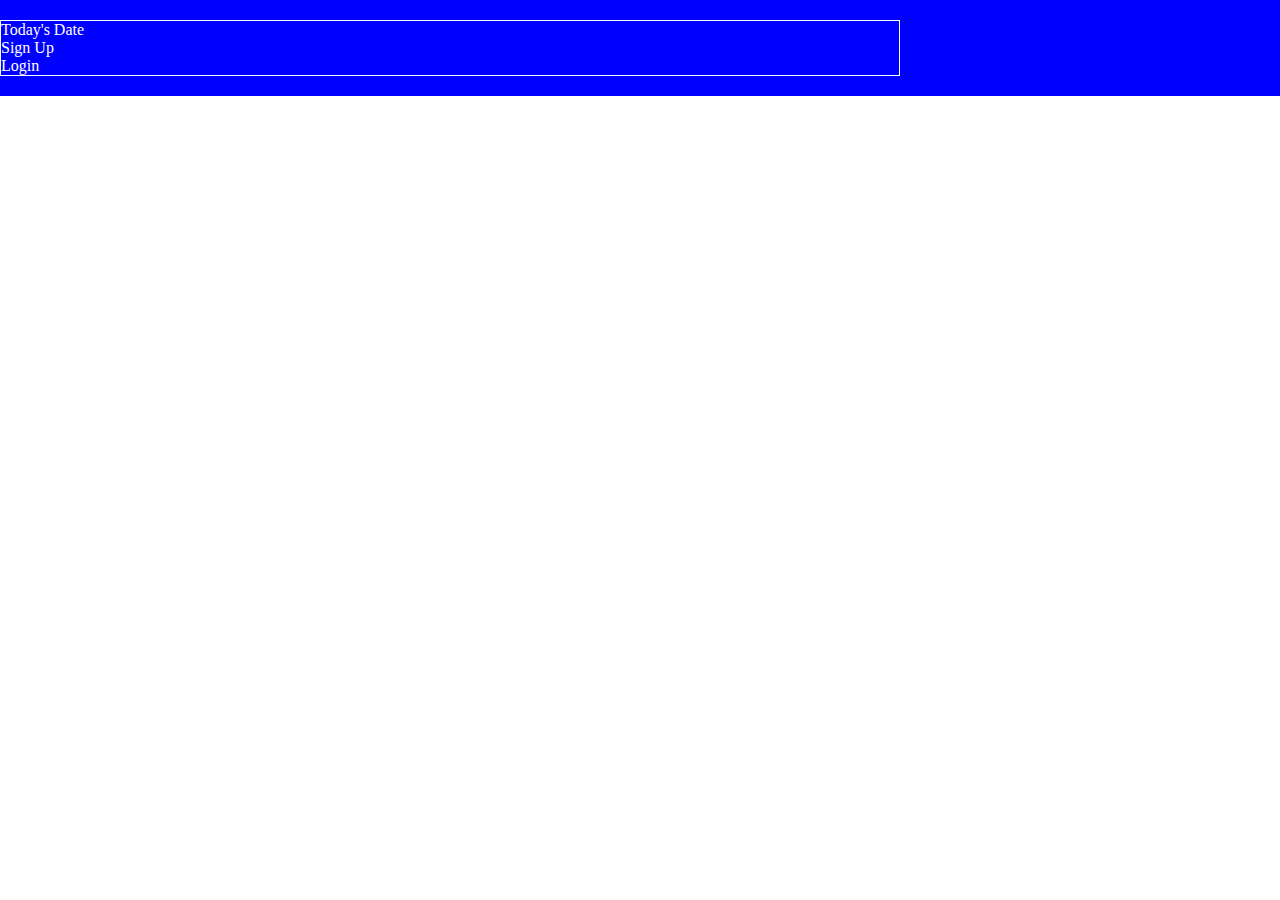
<file: FEFL05/index.html>
<!DOCTYPE html>
<html>

<head>
    <title>Flexbox Example</title>
    <link rel="stylesheet" href="style.css">
</head>

<body>
    <div class="menu-container">
        <div class="menu">
            <div class="date">Today's Date</div>
            <div class="signup">Sign Up</div>
            <div class="login">Login</div>
        </div>
    </div>
</body>

</html>
</file>
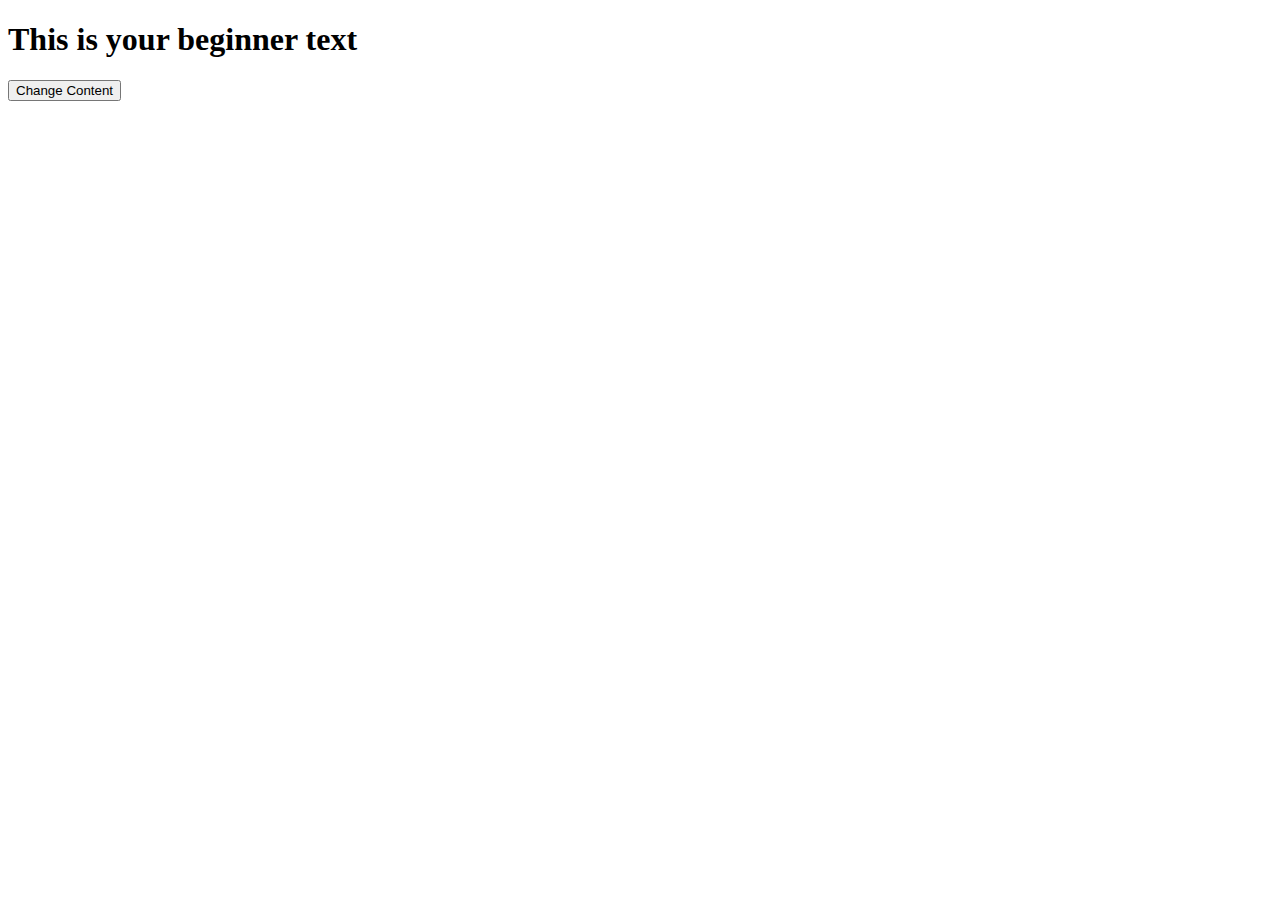
<file: httpRequestExample/index.html>
<!DOCTYPE html>
<html>

<head>
    <title>HTTP Request Example</title>
</head>

    <body>

        <div id="example">
            <h1>This is your beginner text</h1>
            <button type="button" onclick="loadDoc()">Change Content</button>
        </div>

        <script src="script.js" type="text/javascript"></script>

</body>

</html>
</file>
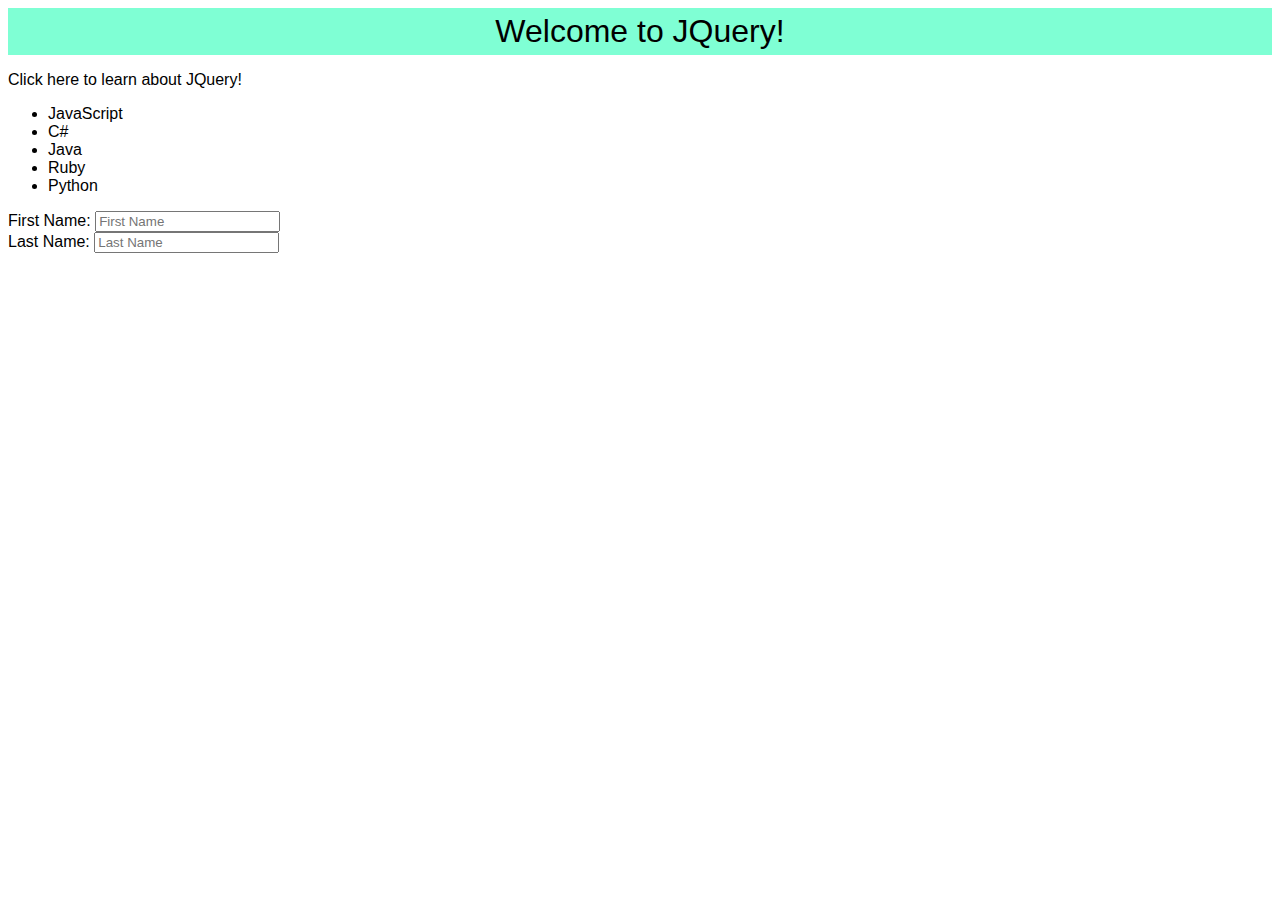
<file: L08HandsOn/index.html>
<!DOCTYPE html>
<html>
    <head>
        <title>JQuery Hands-On</title>
        <script src="scripts/jquery-3.6.3.min.js"></script>      
         <link rel="stylesheet" href="style.css">
    </head>
    <body>
        <header>Welcome to JQuery!</header>

        <p>Click here to learn about JQuery!</h2>

       <!-- <p class="p1">jQuery is a fast, JavaScript library that makes many tasks easier and simpler to accomplish. A JavaScript library contains pre-written JavaScript which makes developing applications a bit easier for the developer. This means jQuery is not a language, but an extension of JavaScript. It takes many lines of JavaScript code, which we would have had to write ourselves before jQuery, and compresses it."</p> -->

        <ul>
            <li>JavaScript</li>
            <li>C#</li>
            <li>Java</li>
            <li>Ruby</li>
            <li>Python</li>
        </ul>

        <div>
            <form>
                <div class="input-group">
                    <div class="input-group-prepend">
                        <label for="text" id="firstName">First Name:</label>
                        <input type="text" class="form-control input" id="firstName" placeholder="First Name"><br>
                        <label for="text" id="lastName">Last Name:</label>
                        <input type="text" class="form-control input" id="lastName"  placeholder="Last Name"><br>
                     </div>   
                </div>
            </form>
        </div>
        <script src="script.js"></script>


    </body>
</html>
</file>
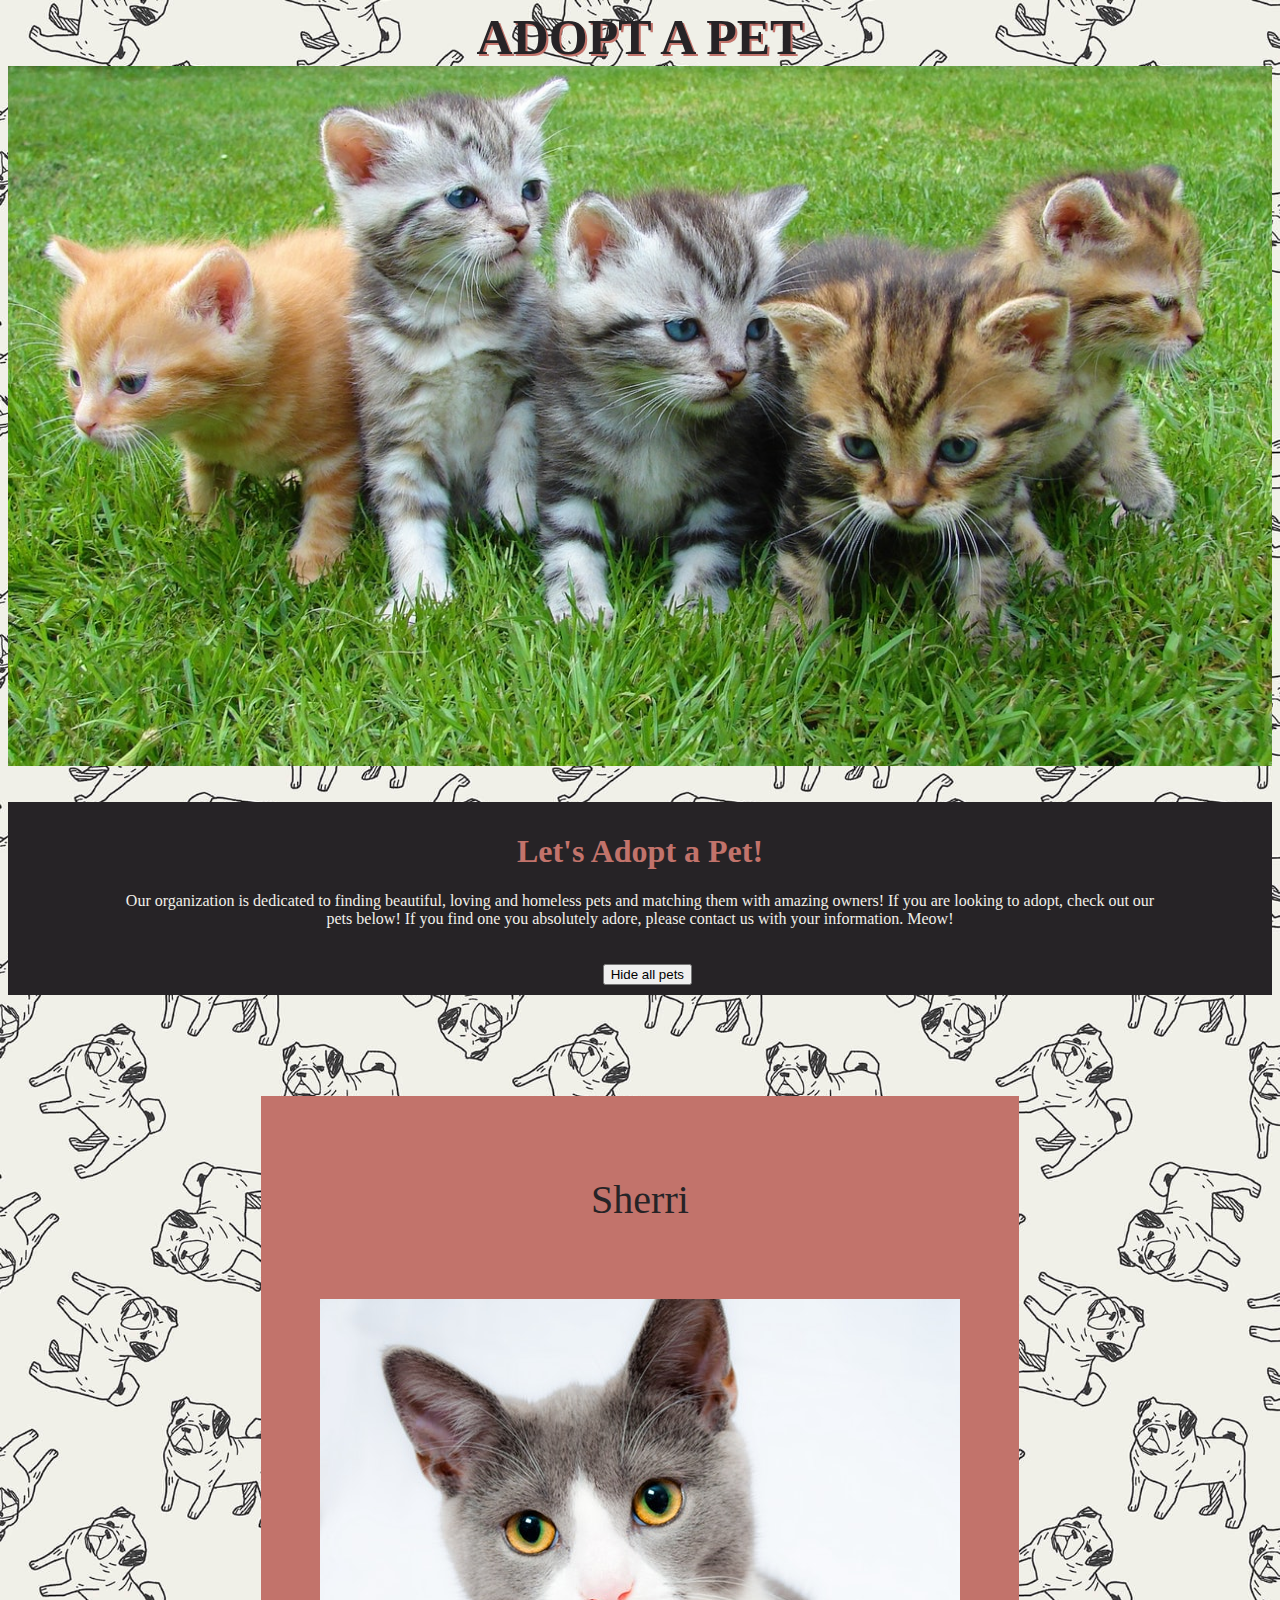
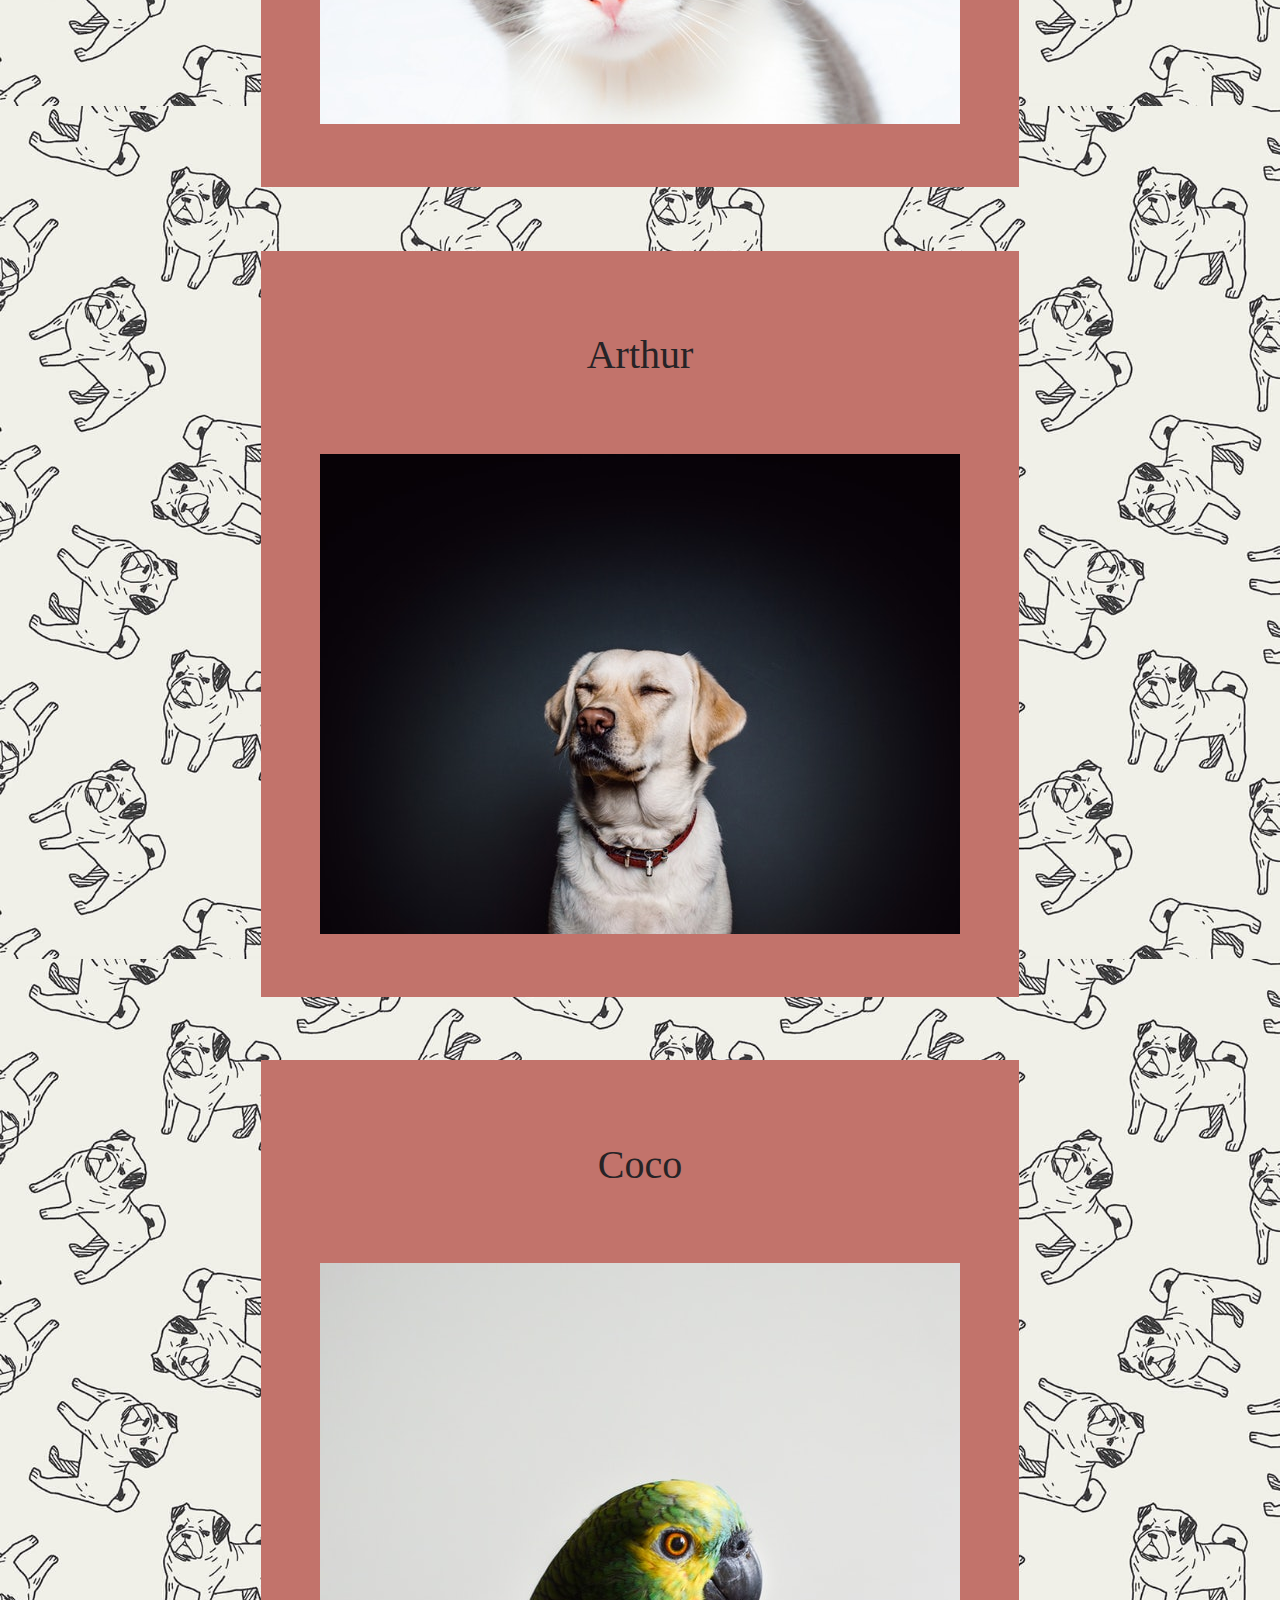
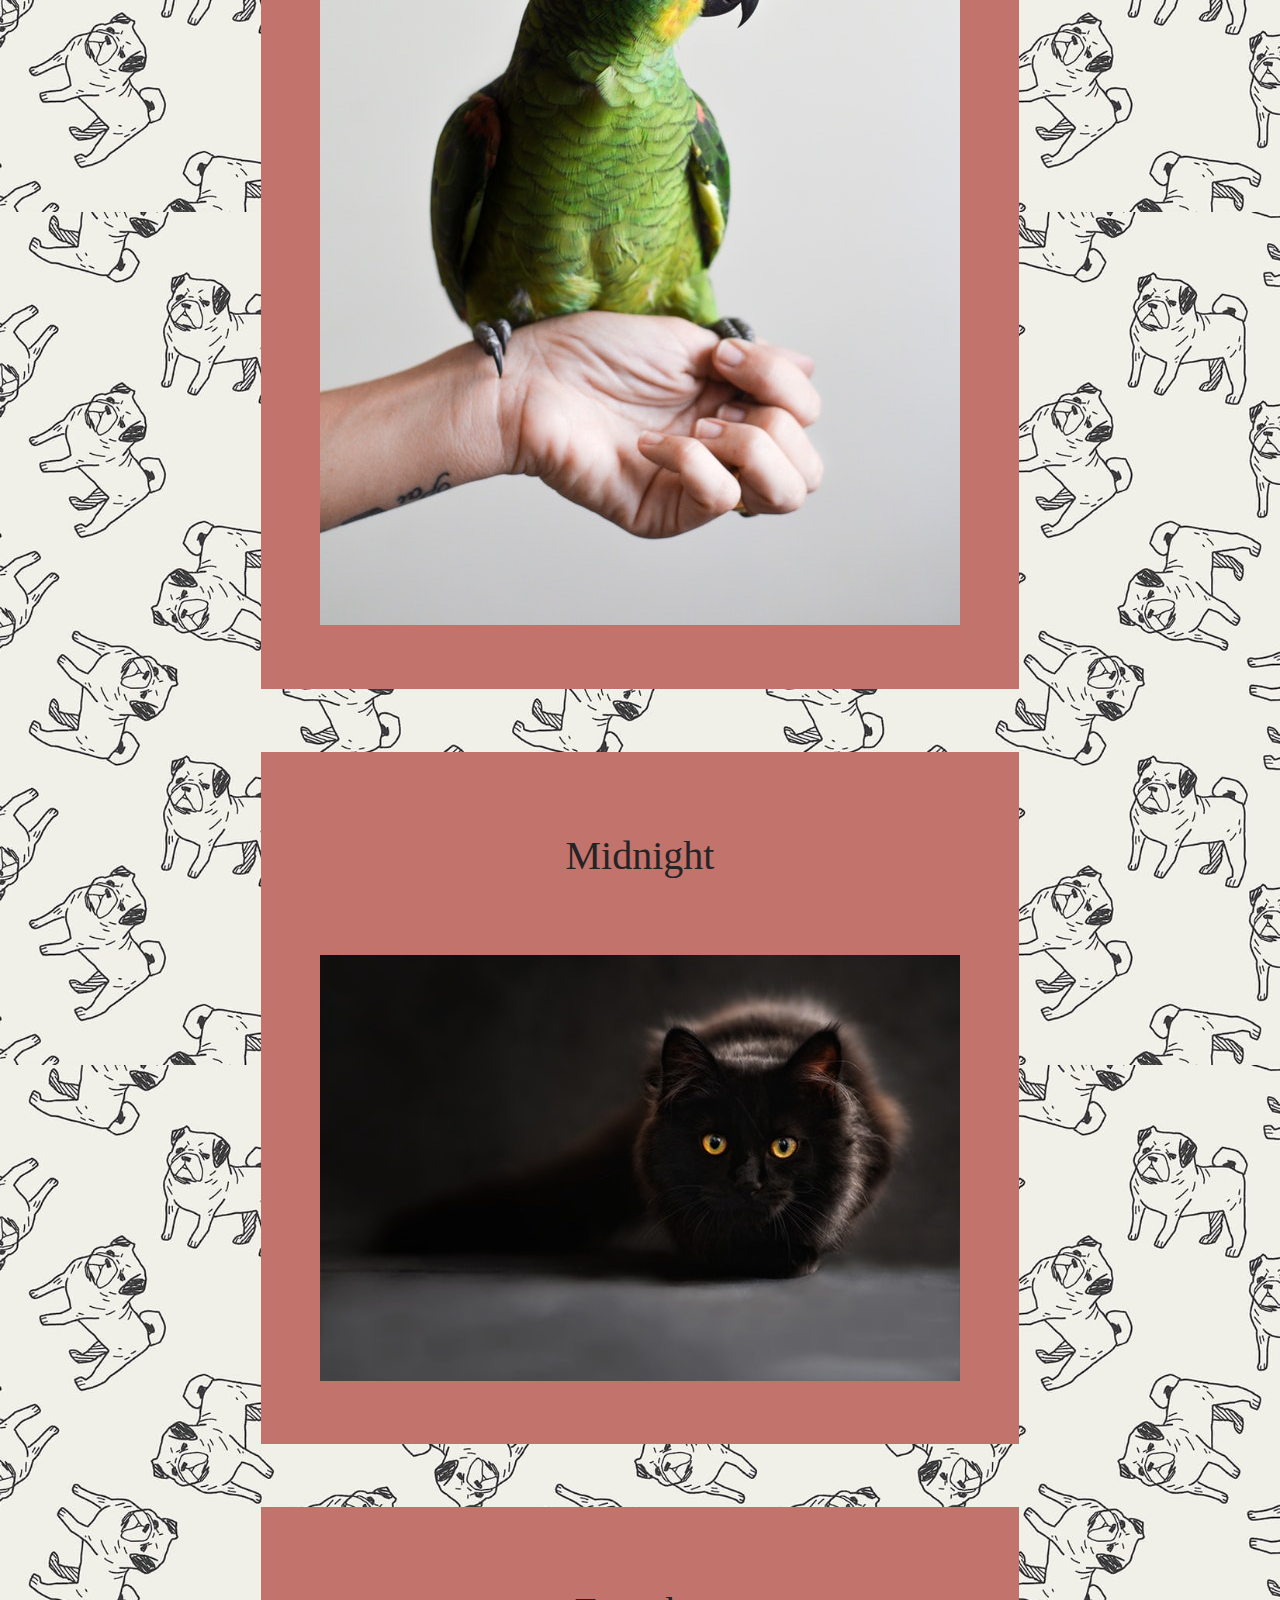
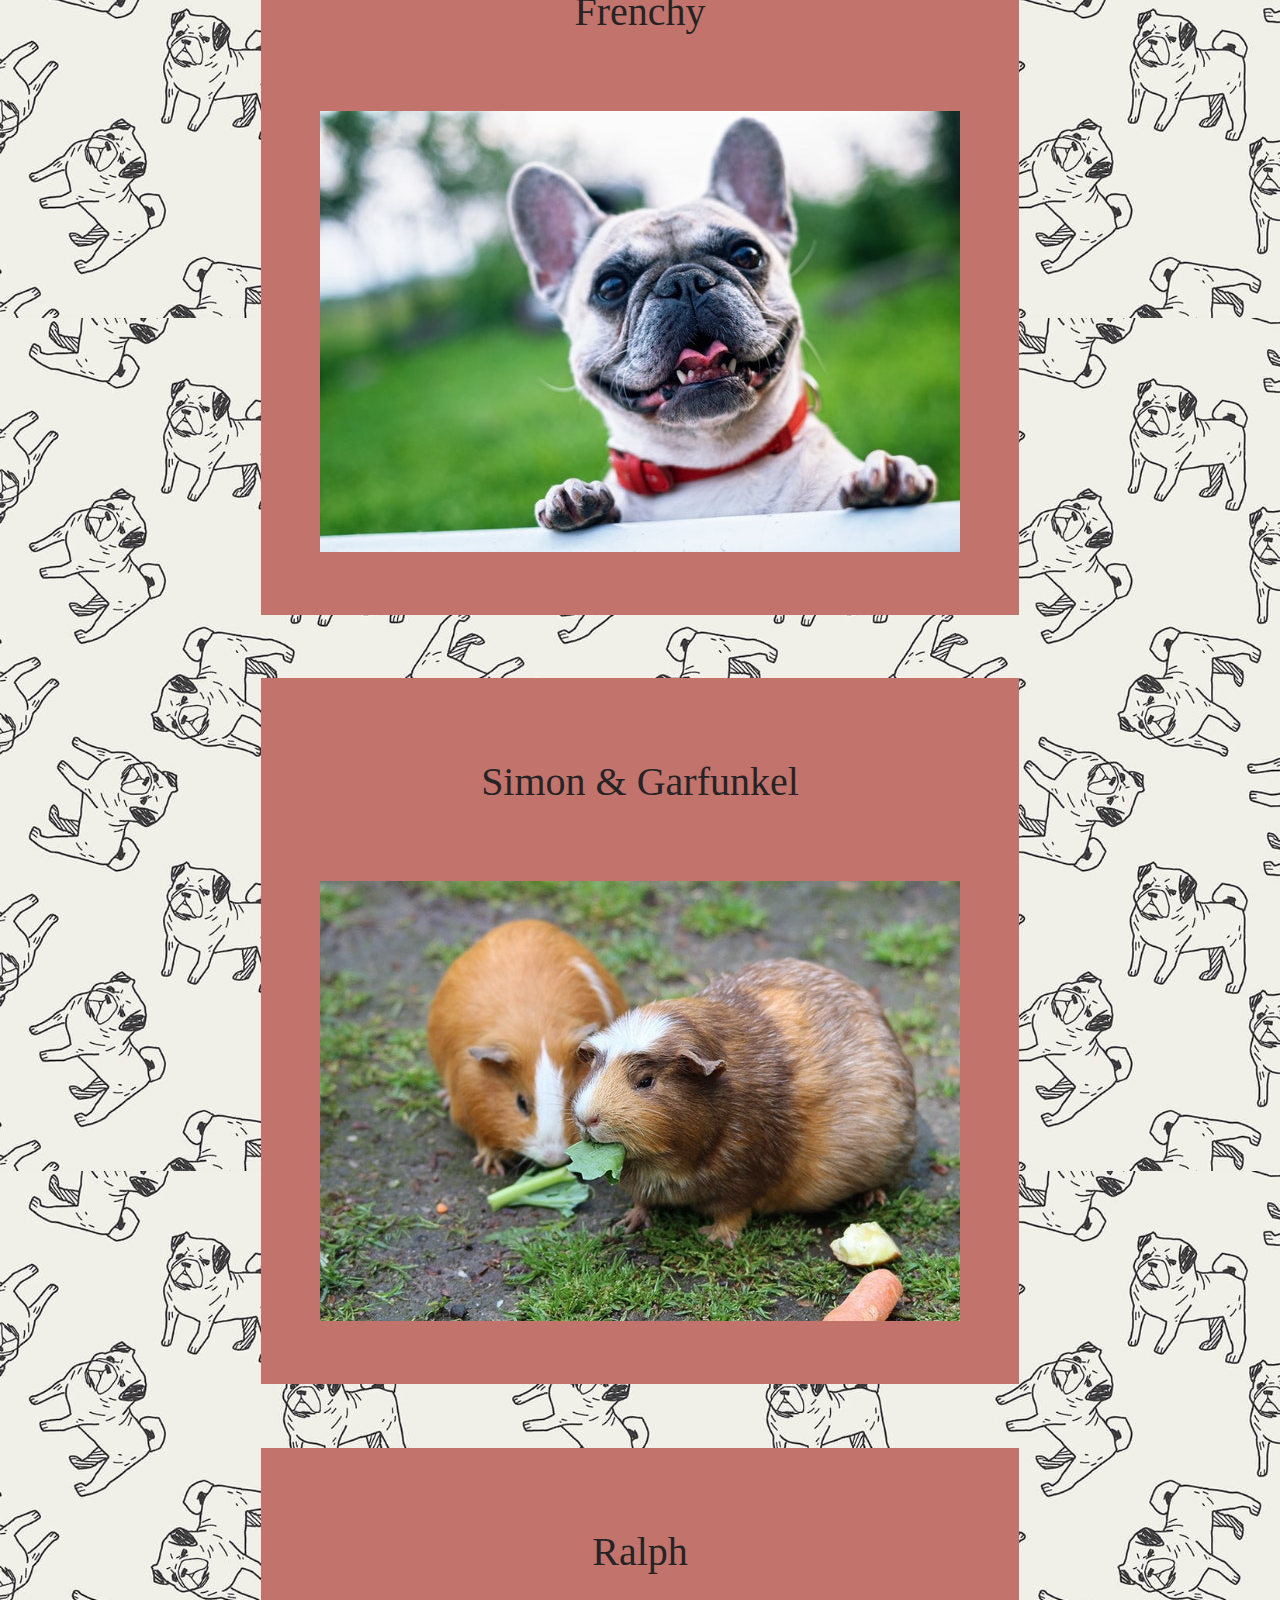
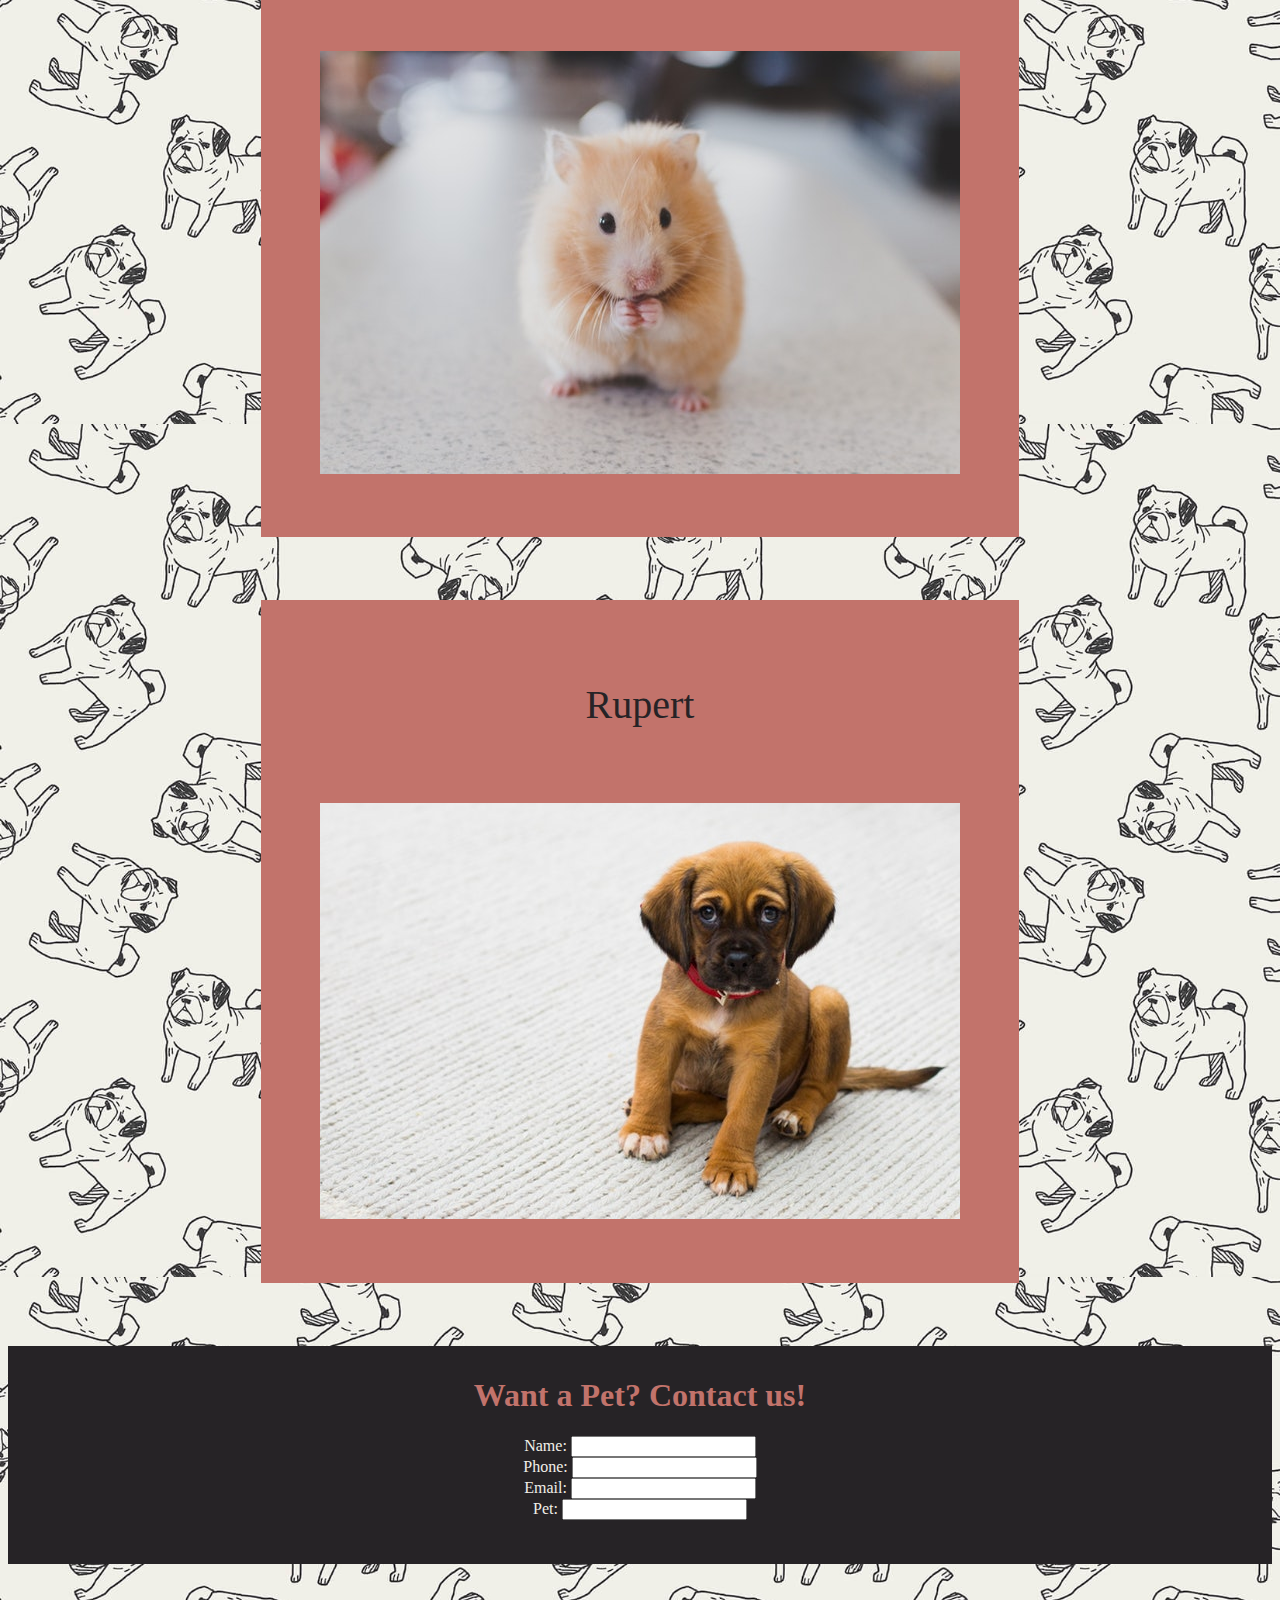
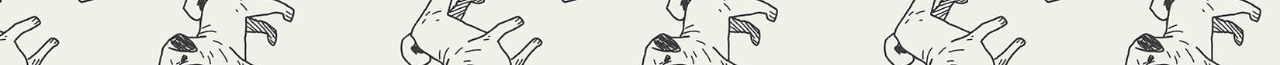
<file: Jquery-starter/jquery.html>
<!DOCTYPE html>
<html>
    <head>
        <meta charset="utf-8">
        <title></title>

          <link rel="stylesheet" type="text/css" href="style.css">
 
          <script src="scripts/jquery-3.6.3.min.js"></script>
    </head>
    <body>
        <header>ADOPT A PET</header>
        <div class="entry"></div>

        <br><br>

        <div class="panel">
        <h1>Let's Adopt a Pet!</h1>
        <p class="p1">Our organization is dedicated to finding beautiful, loving and homeless pets and matching them with amazing owners! If you are looking to adopt, check out our pets below! If you find one you absolutely adore, please contact us with your information. Meow!</p>
        <button>Hide all pets</button>
        </div>

        <div class="pets">
        <p class="pets">Sherri</p>
        <img src="images/cat.jpeg">
        </div>
        <div class="pets">
        <p class="pets">Arthur</p>
        <img src="images/dog.jpg">
        </div>
        <div class="pets">
        <p class="pets">Coco</p>
        <img src="images/bird.jpeg">
        </div>
        <div class="pets">
        <p class="pets">Midnight</p>
        <img src="images/black-cat.jpg">
        </div>
        <div class="pets">
        <p class="pets">Frenchy</p>
        <img src="images/french-bulldog.jpeg">
        </div>
        <div class="pets">
        <p class="pets">Simon & Garfunkel</p>
        <img src="images/guinea-pigs.jpeg">
        </div>
        <div class="pets">
        <p class="pets">Ralph</p>
        <img src="images/ralph.jpg">
        </div>
        <div class="pets">
        <p class="pets">Rupert</p>
        <img src="images/puppy.jpeg">
        </div>


        <div class="panel" id="contact">
        <h1>Want a Pet? Contact us!</h1>
        <p id="rainbows">Name: <input class="name"><br>
        Phone: <input class="phone"> <br>
        Email: <input class="email"> <br>
        Pet: <input class="pet"></p> <br>
        <!-- Consider this HTML and following JS -->
        <!-- <h3>Describe yourself: </h3> <textarea type="text"></textarea>

        <p>Keypresses: <div>0</div></p> -->
        </div>

        <script src="jquery.js"></script>
    </body>
</html>
</file>
<file: FEFL05/style.css>
* {
    margin: 0;
    padding: 0;
    box-sizing: border-box;
  }
  
  .menu-container {
    color: white;
    background-color: blue;
    padding: 20px 0;
  }
  
  .menu {
    border: 1px solid white;
    width: 900px;
  }
</file>
<file: L08HandsOn/style.css>
header{
    background-color: aquamarine;
    text-align: center;
    font-size: 32px;
    padding: 5px;
}

.input{
   color: red; 
}

p{
    color: black
}

body{
    font-family: Arial, Helvetica, sans-serif;
}
</file>
<file: Jquery-starter/style.css>
/*Students Add Code Here*/
.blue {
    background-color: blue;
    font-size: xx-large;
}





/*Styling for the website*/
body{
    background-color: #262326;
    background-image: url("images/manypugs.jpg");
    background-size: contain;
}

button {
    margin-left: 47%;
}
.entry {
    background-image: url("images/kittens-cat-cat-puppy-rush-45170.jpeg");
    background-size: cover;
    height: 700px;
    width: 100%;
}

header {
    background-color: transparent;
    color: #262326;
    text-align: center;
    font-size: 50px;
    font-family: Georgia;
    font-weight:900;
    text-shadow: 2px 2px #c2736b;
}

h1{
    text-align: center;
    font-family: Georgia;
    color: #c2736b;
}

p{
    text-align: center;
    font-family: Georgia;

}

.p1{
    padding-left: 100px;
    padding-right: 100px;
    padding-bottom: 20px;
}

.panel {
    background-color: #262326;
   /* margin-right: 70px;
    margin-left: 70px;*/
    margin-bottom: 8%;
    padding: 10px;
    /*width: 100%;*/
    color:#F1EFE9;
}

.pets {
    background-color: #c2736b;
    margin-right: 20%;
    margin-left: 20%;
    margin-bottom: 5%;
    padding-bottom: 5%;
    padding-top: 2%;
    font-size: 40px;
    color:#262326;
}

img {
    /*padding-top: 20px;*/
    /*border-radius: 8%;*/
    display: block;
    margin: auto;
}
</file>
